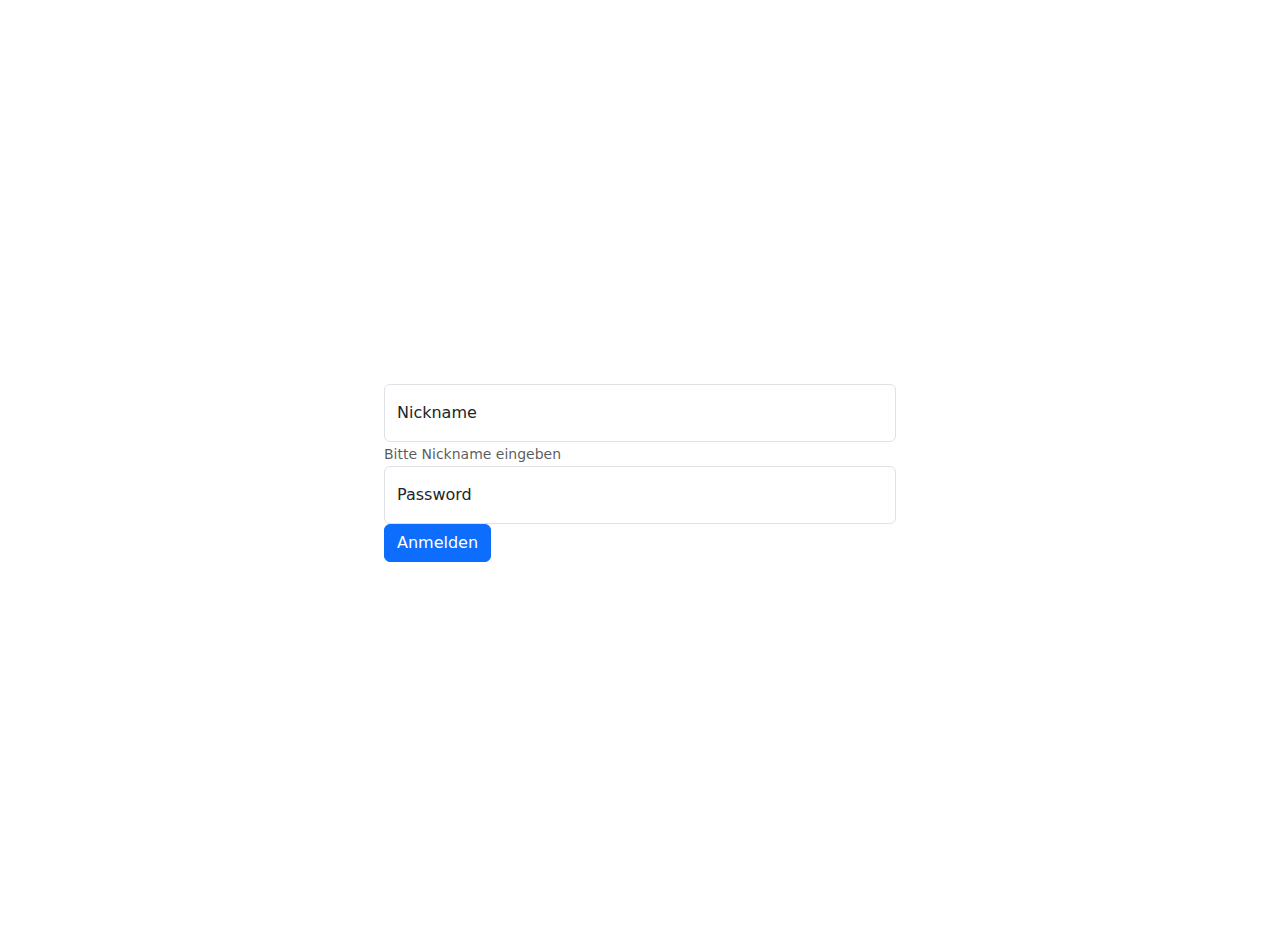
<file: index.html>
<!DOCTYPE html>
<html lang="en">
<head>
    <meta charset="UTF-8">
    <meta name="viewport" content="width=device-width, initial-scale=1.0">
    <title>Login</title>
    <link href="https://cdn.jsdelivr.net/npm/bootstrap@5.3.3/dist/css/bootstrap.min.css" rel="stylesheet" integrity="sha384-QWTKZyjpPEjISv5WaRU9OFeRpok6YctnYmDr5pNlyT2bRjXh0JMhjY6hW+ALEwIH" crossorigin="anonymous">
    <style>
        body{
            margin: 0 auto;
            margin: 30%;
        }
    </style>
</head>
<body>
    <form>
        <div class="form-group form-floating">
          <input type="email" class="form-control" id="exampleInputEmail1" aria-describedby="emailHelp" placeholder="Enter email">
          <label for="exampleInputEmail1">Nickname</label>
          <small id="emailHelp" class="form-text text-muted">Bitte Nickname eingeben</small>
        </div>
        <div class="form-group form-floating">
          <input type="password" class="form-control" id="exampleInputPassword1" placeholder="Password">
          <label for="exampleInputPassword1">Password</label>
        </div>
        <button type="submit" class="btn btn-primary">Anmelden</button>
      </form>
</body>
</html>
</file>
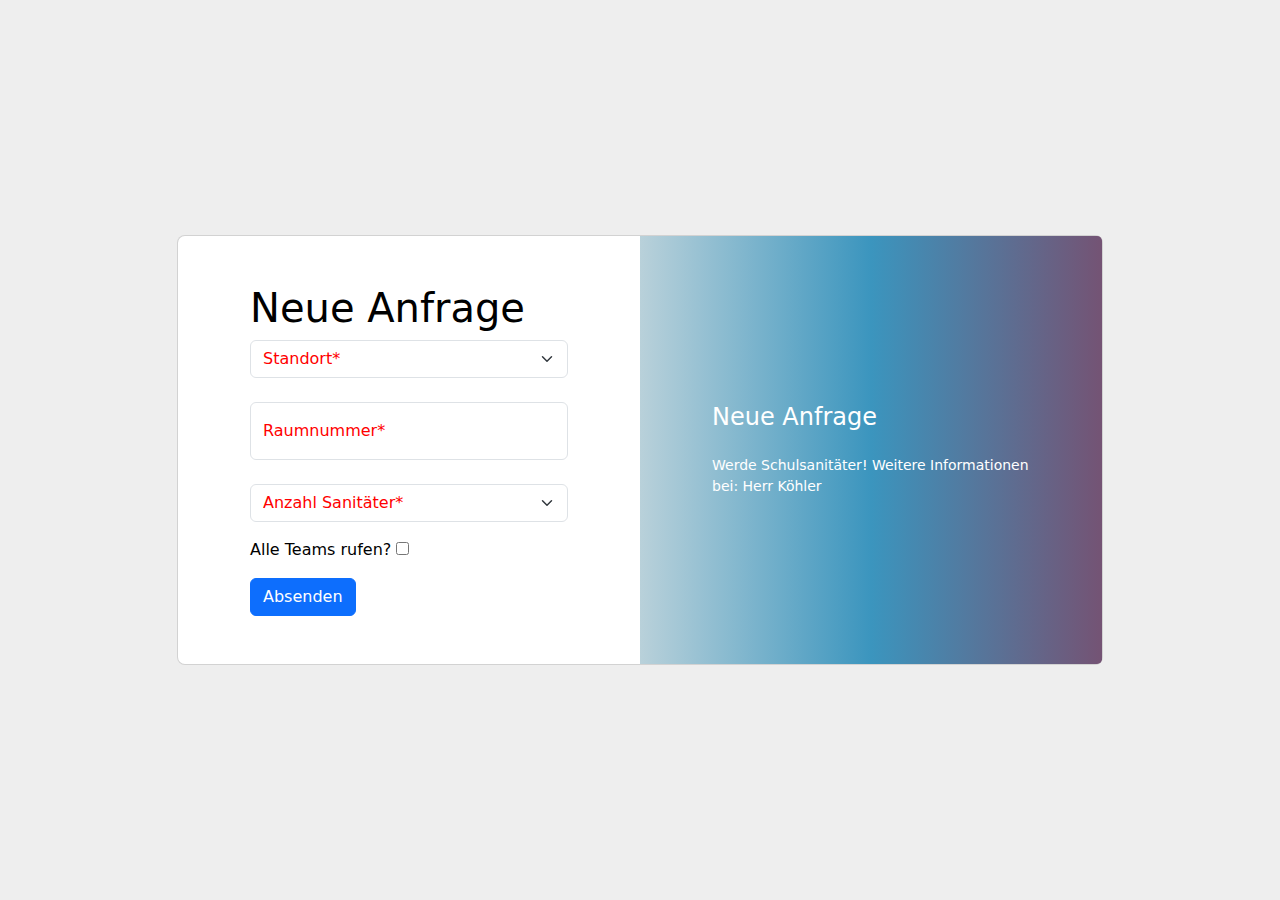
<file: Abfrage copy.html>
<!DOCTYPE html>
<html lang="en">
<head>
    <meta charset="UTF-8">
    <meta name="viewport" content="width=device-width, initial-scale=1.0">
    <title>Sanitäter rufen</title>
    <link href="https://cdn.jsdelivr.net/npm/bootstrap@5.3.3/dist/css/bootstrap.min.css" rel="stylesheet" integrity="sha384-QWTKZyjpPEjISv5WaRU9OFeRpok6YctnYmDr5pNlyT2bRjXh0JMhjY6hW+ALEwIH" crossorigin="anonymous">
    
    <style>
        .gradient-custom-2 {
        /* fallback for old browsers */
        background: #fccb90;
    
        /* Chrome 10-25, Safari 5.1-6 */
        background: -webkit-linear-gradient(to right, #b9d1da, #3b95be, #745374);
    
        /* W3C, IE 10+/ Edge, Firefox 16+, Chrome 26+, Opera 12+, Safari 7+ */
        background: linear-gradient(to right, #b9d1da, #3b95be, #745374);
        }
    
        @media (min-width: 768px) {
        .gradient-form {
        height: 100vh !important;
        }
        }
        @media (min-width: 769px) {
        .gradient-custom-2 {
        border-top-right-radius: .3rem;
        border-bottom-right-radius: .3rem;
        }
        }
    </style>
</head>
<body>
    <section class="h-100 gradient-form" style="background-color: #eee;">
        <div class="container py-5 h-100">
          <div class="row d-flex justify-content-center align-items-center h-100">
            <div class="col-xl-10">
              <div class="card rounded-3 text-black">
                <div class="row g-0">
                  <div class="col-lg-6">
                    <div class="card-body p-md-5 mx-md-4">
                        <h1>Neue Anfrage</h1>
                        <form>
                            <div class="mb-3">
                                <div id="loc-div">
                                    <select class="form-select" name="Standorte" id="loc">
                                        <option value="">Standort*</option>
                                        <option value="Haspel">Haspel</option>
                                        <option value="Kothen">Kothen</option>
                                    </select>
                                </div>
                                <br>
                                <div class="form-floating" id="room-div">
                                    <input id="input" class="form-control" type="text" id="froom" placeholder="Raumnummer eintragen">
                                    <label id="labelRoomnumber" style="color: red;" for="froom">Raumnummer*</label>
                                </div>
                                <br>
                                <div id="sani-div">
                                    <select class="form-select" name="Sanitäter" id="san">
                                        <option value="">Anzahl Sanitäter*</option>
                                        <option value="1">1</option>
                                        <option value="2">2</option>
                                        <option value="3">3</option>
                                        <option value="4">4</option>
                                        <option value="5">5+</option>
                                    </select>
                                </div>
                            </div>
                            
                            
                            <div class="mb-3">
                                <label class="fpriolabel" for="fprio">Alle Teams rufen?</label>
                                <input type="checkbox" name="highpriority" id="fprio">
                            </div>
                            <div id="Fehler">
                                
                            </div>
                            
                            <button type="submit" id="sendSubmit" class="btn btn-primary">Absenden</button>
                            
                        </form>
                        
                    </div>
                </div>  
                
                <div class="col-lg-6 d-flex align-items-center gradient-custom-2">
                    <div class="text-white px-3 py-4 p-md-5 mx-md-4">
                      <h4 class="mb-4">Neue Anfrage</h4>
                      <p class="small mb-0">Werde Schulsanitäter! Weitere Informationen bei: Herr Köhler</p>
                    </div>
                </div>
        </div>
    </div>
    </div>
    </div>
</div>    
</section>
    <script>        
        const room = document.getElementById('froom');
        const sanitäter = document.getElementById('san');
        const standort = document.getElementById('loc');
        const fehler = document.getElementById('Fehler');
        const submit = document.getElementById('sendSubmit')
        const saniDiv = document.getElementById('sani-div');
        const locationDiv = document.getElementById('loc-div');
        const roomDiv = document.getElementById('room-div');
        const roomNumber = document.getElementById('labelRoomnumber')
        const inputRoomNumber = document.getElementById('input')
        
        addColor(san);
        addColor(loc);
        san.addEventListener("change", function() {
            console.log("ASDF");
            addColor(san);

        })
        loc.addEventListener("change",function() {
            console.log("ASDF");
            addColor(loc);
        })
        inputRoomNumber.addEventListener("input",changeColor);

        function changeColor(e){
            //roomNumber.style = ("color:black");
            if(!inputRoomNumber.value){
                roomNumber.style = ("color:red");
                console.log("123");
            }else{
                roomNumber.style = ("color:black");
                console.log("456");
            }
        }
        function addColor(select) {

            var val1 = select.options[select.selectedIndex]
            console.log(select.selectedIndex);
                
            if(val1.value ==="") {
                select.style=" color: red;";
                for (let i = 0; i < select.options.length; i++) {
                const option = select.options[i];
                
                if(!option.value) {
                    option.style = "color: red;";
                } else {
                    option.style = "color: black;";
                }
            }
                val1.style = "color: red;";
            } else {
                select.style = "color: black;";
                val1.style = "color: black;";
            }
        };

        submit.addEventListener('click',(e)=>{
            e.preventDefault();
            console.log("click");
            fehler.innerHTML = "";
            if (!errors_found()) {
                window.location.href="Versendet.html";
            }
        });

        function validateRoomNumber(room) {
            // Haspel: R, Kothen: K, Ritterstraße: Z
        };
        function errors_found() {
            // clear all error classes before adding them
            locationDiv.classList.remove("error");
            saniDiv.classList.remove("error");
            roomDiv.classList.remove("error");

            let isError = false;
            if(!standort.value){
                locationDiv.classList.add("error");
                fehler.innerHTML = "- Bitte Standort auswählen. \n";
                isError = true;
            }
            if(!sanitäter.value){
                saniDiv.classList.add("error");
                fehler.innerHTML += "- Bitte Sanitäteranzahl auswählen. \n";
                isError = true;
            }
            if(!inputRoomNumber.value){
                roomDiv.classList.add("error");
                fehler.innerHTML += "- Bitte Raum auswählen.";
                isError = true;
            }
            if(isError) {
                fehler.prepend("Bitte beheben Sie folgende Fehler: \n");
            }
            return isError;
        }

        
    </script>   
<script src="https://cdn.jsdelivr.net/npm/@popperjs/core@2.11.8/dist/umd/popper.min.js" integrity="sha384-I7E8VVD/ismYTF4hNIPjVp/Zjvgyol6VFvRkX/vR+Vc4jQkC+hVqc2pM8ODewa9r" crossorigin="anonymous"></script>
<script src="https://cdn.jsdelivr.net/npm/bootstrap@5.3.3/dist/js/bootstrap.min.js" integrity="sha384-0pUGZvbkm6XF6gxjEnlmuGrJXVbNuzT9qBBavbLwCsOGabYfZo0T0to5eqruptLy" crossorigin="anonymous"></script>

</body>

</html>
</file>
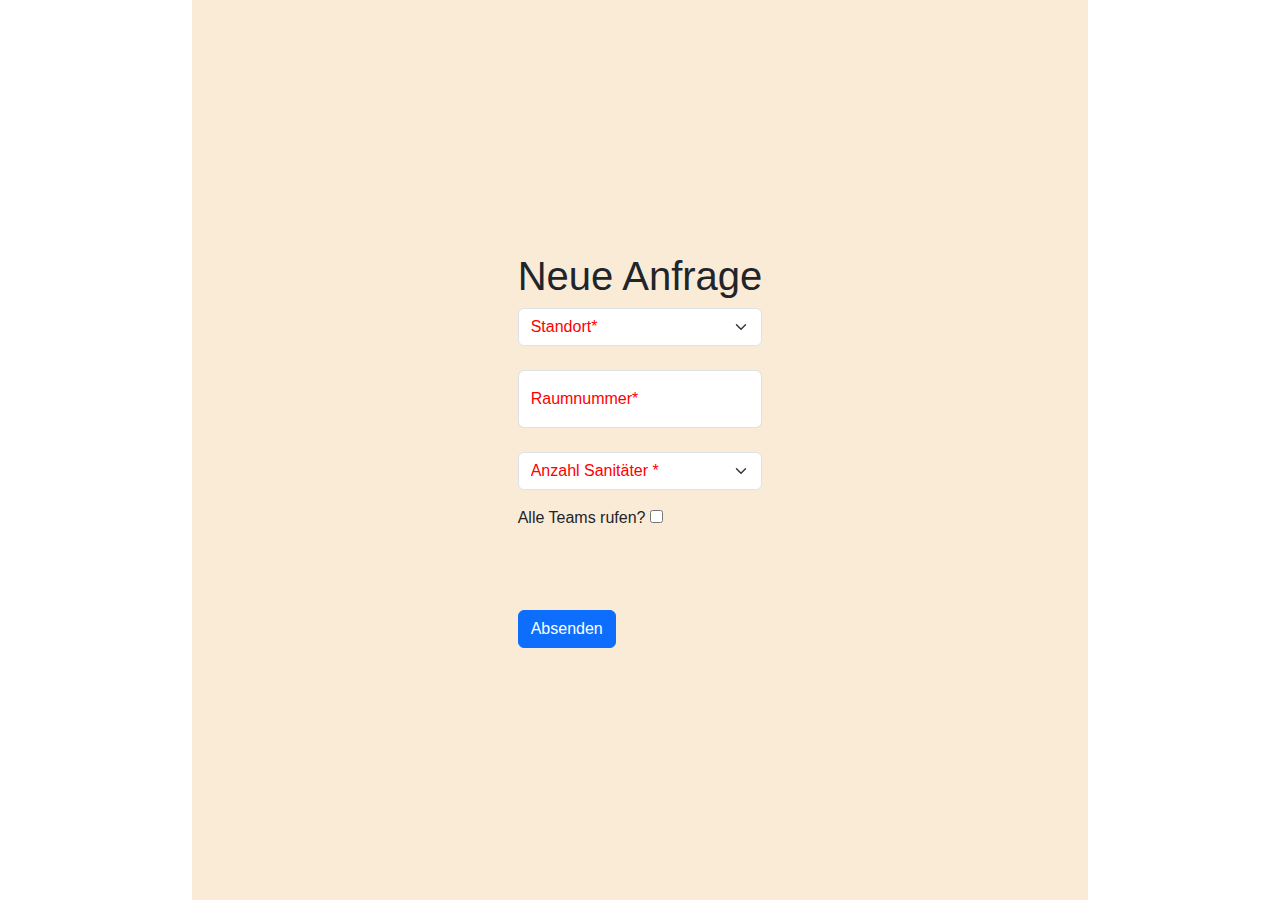
<file: Abfrage.html>
<!DOCTYPE html>
<html lang="en">
<head>
    <meta charset="UTF-8">
    <meta name="viewport" content="width=device-width, initial-scale=1.0">
    <title>Sanitäter rufen</title>
    <link href="https://cdn.jsdelivr.net/npm/bootstrap@5.3.3/dist/css/bootstrap.min.css" rel="stylesheet" integrity="sha384-QWTKZyjpPEjISv5WaRU9OFeRpok6YctnYmDr5pNlyT2bRjXh0JMhjY6hW+ALEwIH" crossorigin="anonymous">
    <link rel="stylesheet" href="style.css">
</head>
<body>
    <div class="container vh-100 containerAnfrage">
        <div class="row h-100  justify-content-center  align-items-center">
            <div class="col-12 ">
                <h1>Neue Anfrage</h1>
                <form>
                    <div class="mb-3">
                        <div id="loc-div">
                            <select class="form-select" name="Standorte" id="loc">
                                <option value="">Standort*</option>
                                <option value="Haspel">Haspel</option>
                                <option value="Kothen">Kothen</option>
                            </select>
                        </div>
                        <br>
                        <div class="form-floating" id="room-div">
                            <input id="input" class="form-control" type="text" id="froom" placeholder="Raumnummer eintragen">
                            <label id="labelRoomnumber" style="color: red;" for="froom">Raumnummer*</label>
                        </div>
                        <br>
                        <div id="sani-div">
                            <select class="form-select" name="Sanitäter" id="san">
                                <option value="">Anzahl Sanitäter <span style="color:red !important;">*</span></option>
                                <option value="1">1</option>
                                <option value="2">2</option>
                                <option value="3">3</option>
                                <option value="4">4</option>
                                <option value="5">5+</option>
                            </select>
                        </div>
                    </div>
                    
                    
                    <div class="mb-3">
                        <label class="fpriolabel" for="fprio">Alle Teams rufen?</label>
                        <input type="checkbox" name="highpriority" id="fprio">
                    </div>
                    <div id="Fehler">
                        
                    </div>
                    
                    <button type="submit" id="sendSubmit" class="btn btn-primary">Absenden</button>
                    
                </form>
            </div>
        </div>
    </div>    
    
    <script>        
        const room = document.getElementById('froom');
        const sanitäter = document.getElementById('san');
        const standort = document.getElementById('loc');
        const fehler = document.getElementById('Fehler');
        const submit = document.getElementById('sendSubmit')
        const saniDiv = document.getElementById('sani-div');
        const locationDiv = document.getElementById('loc-div');
        const roomDiv = document.getElementById('room-div');
        const roomNumber = document.getElementById('labelRoomnumber')
        addColor(san);
        addColor(loc);
        san.addEventListener("change", function() {
            console.log("ASDF");
            addColor(san);

        })
        loc.addEventListener("change",function() {
            console.log("ASDF");
            addColor(loc);
        })
        labelRoomnumber.addEventListener("input",changeColor)

        function changeColor(e){
            e.style.color("black")
            if(labelRoomnumber.value){
                labelRoomnumber.style.color("black");
            }else{
                labelRoomnumber.style.color("red");
            }
        }
        function addColor(select) {

            var val1 = select.options[select.selectedIndex]
            console.log(select.selectedIndex);
                
            if(val1.value ==="") {
                console.log("IF");
                select.style=" color: red;";
                for (let i = 0; i < select.options.length; i++) {
                const option = select.options[i];
                
                if(!option.value) {
                    console.log("IF");
                    option.style = "color: red;";
                } else {
                    console.log("ELSE");
                    option.style = "color: black;";
                }
            }
                val1.style = "color: red;";
            } else {
                console.log("ELSE");
                select.style = "color: black;";
                val1.style = "color: black;";
            }
        };
        function Acolor(){
            for (let i = 0; i < select.options.length; i++) {
                const option = select.options[i];
                
                if(!option.value) {
                    console.log("IF");
                    option.style = "color: red;";
                } else {
                    console.log("ELSE");
                    option.style = "color: black;";
                }
            }
        }

        submit.addEventListener('click',(e)=>{
            e.preventDefault();
            console.log("click");
            fehler.innerHTML = "";
            if (!errors_found()) {
                window.location.href="Versendet.html";
            }
        });

        function validateRoomNumber(room) {
            // Haspel: R, Kothen: K, Ritterstraße: Z
        };
        function errors_found() {
            // clear all error classes before adding them
            locationDiv.classList.remove("error");
            saniDiv.classList.remove("error");
            roomDiv.classList.remove("error");

            let isError = false;
            if(!standort.value){
                locationDiv.classList.add("error");
                fehler.innerHTML = "- Bitte Standort auswählen. \n";
                isError = true;
            }
            if(!sanitäter.value){
                saniDiv.classList.add("error");
                fehler.innerHTML += "- Bitte Sanitäteranzahl auswählen. \n";
                isError = true;
            }
            if(!room.value){
                roomDiv.classList.add("error");
                fehler.innerHTML += "- Bitte Raum auswählen.";
                isError = true;
            }
            if(isError) {
                fehler.prepend("Bitte beheben Sie folgende Fehler: \n");
            }
            return isError;
        }

        
    </script>   
<script src="https://cdn.jsdelivr.net/npm/@popperjs/core@2.11.8/dist/umd/popper.min.js" integrity="sha384-I7E8VVD/ismYTF4hNIPjVp/Zjvgyol6VFvRkX/vR+Vc4jQkC+hVqc2pM8ODewa9r" crossorigin="anonymous"></script>
<script src="https://cdn.jsdelivr.net/npm/bootstrap@5.3.3/dist/js/bootstrap.min.js" integrity="sha384-0pUGZvbkm6XF6gxjEnlmuGrJXVbNuzT9qBBavbLwCsOGabYfZo0T0to5eqruptLy" crossorigin="anonymous"></script>
</body>

</html>
</file>
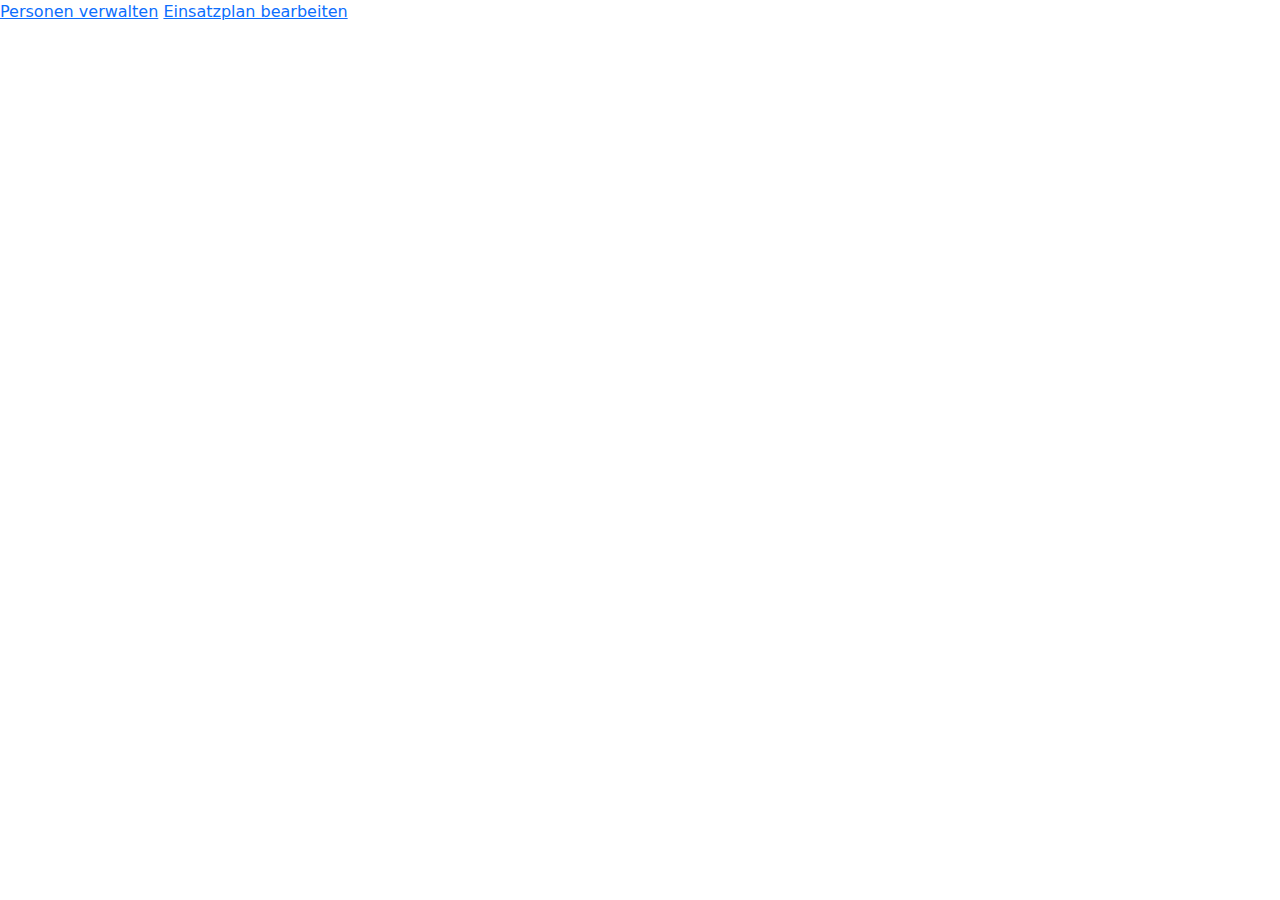
<file: admin.html>
<!DOCTYPE html>
<html lang="en">
<head>
    <meta charset="UTF-8">
    <meta name="viewport" content="width=device-width, initial-scale=1.0">
    <title>Login</title>
    <link href="https://cdn.jsdelivr.net/npm/bootstrap@5.3.3/dist/css/bootstrap.min.css" rel="stylesheet" integrity="sha384-QWTKZyjpPEjISv5WaRU9OFeRpok6YctnYmDr5pNlyT2bRjXh0JMhjY6hW+ALEwIH" crossorigin="anonymous">

</head>
<body>
    
                <nav>
                    <a href="admin_personen.html">Personen verwalten</a>
                    <a href="admin_einsatzplan.html">Einsatzplan bearbeiten</a>
                </nav>
           
    
</body>
</html>
</file>
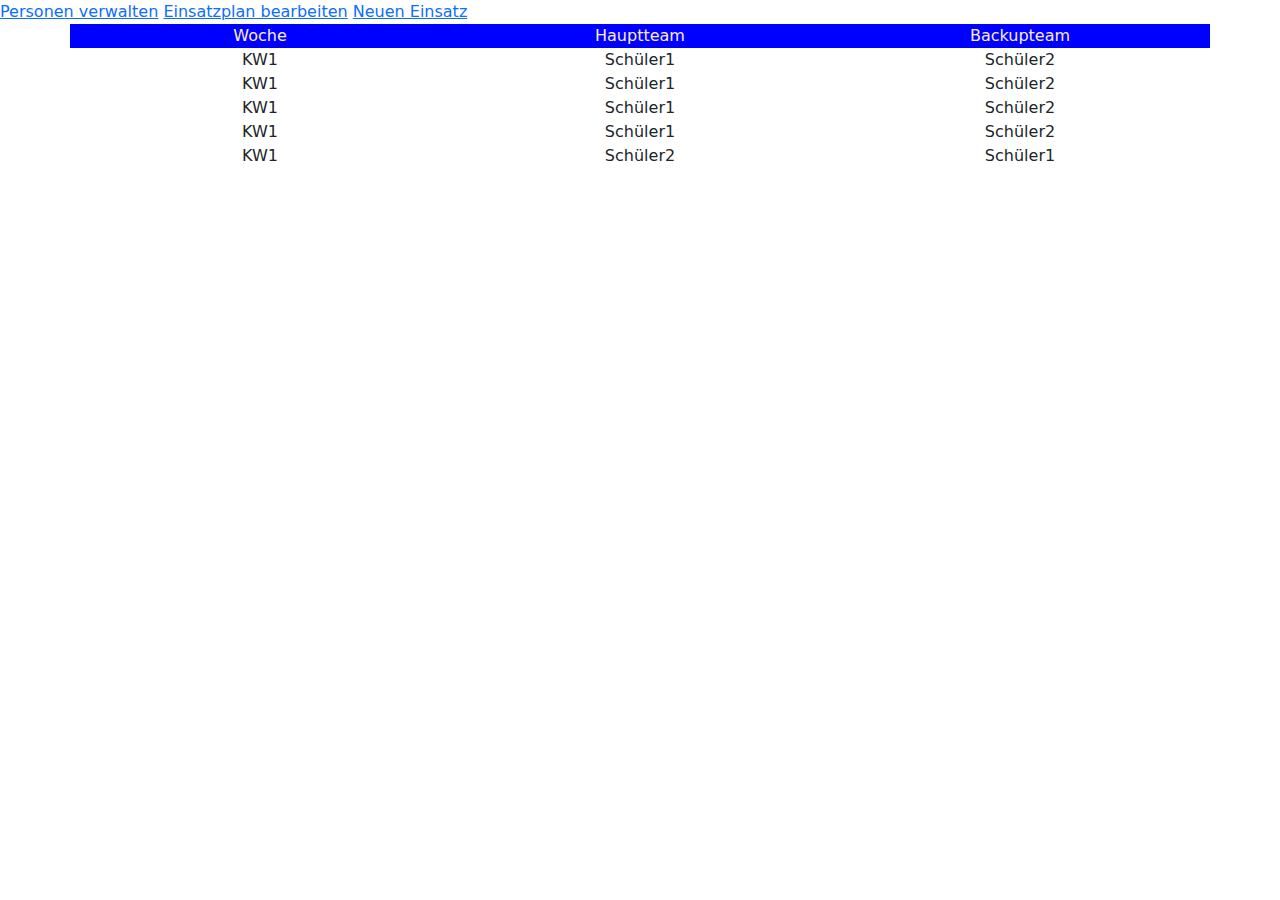
<file: admin_einsatzplan.html>
<!DOCTYPE html>
<html lang="en">
<head>
    <meta charset="UTF-8">
    <meta name="viewport" content="width=device-width, initial-scale=1.0">
    <title>Dashboard</title>
    <link href="https://cdn.jsdelivr.net/npm/bootstrap@5.3.3/dist/css/bootstrap.min.css" rel="stylesheet" integrity="sha384-QWTKZyjpPEjISv5WaRU9OFeRpok6YctnYmDr5pNlyT2bRjXh0JMhjY6hW+ALEwIH" crossorigin="anonymous">
</head>
<body>
  <header>
    
  </header>
  <nav>
    <a href="admin_personen.html">Personen verwalten</a>
    <a href="admin_einsatzplan.html">Einsatzplan bearbeiten</a>
    <a href="Abfrage.html">Neuen Einsatz</a>
</nav>
    <div class="container text-center">
        <div class="row" style="background-color: blue; color: antiquewhite;">
          <div class="col">
            Woche
          </div>
          <div class="col">
            Hauptteam
          </div>
          <div class="col">
            Backupteam
          </div>
        </div>
        <div class="row">
            <div class="col">
              KW1
            </div>
            <div class="col">
              Schüler1
            </div>
            <div class="col">
              Schüler2
            </div>
          </div>
          <div class="row">
            <div class="col">
              KW1
            </div>
            <div class="col">
              Schüler1
            </div>
            <div class="col">
              Schüler2
            </div>
          </div>
          <div class="row">
            <div class="col">
              KW1
            </div>
            <div class="col">
              Schüler1
            </div>
            <div class="col">
              Schüler2
            </div>
          </div>
          <div class="row">
            <div class="col">
              KW1
            </div>
            <div class="col">
              Schüler1
            </div>
            <div class="col">
              Schüler2
            </div>
          </div>
          <div class="row">
            <div class="col">
              KW1
            </div>
            <div class="col">
              Schüler2
            </div>
            <div class="col">
              Schüler1
            </div>
          </div>
        </div>
      </div>
</body>
</html>
</file>
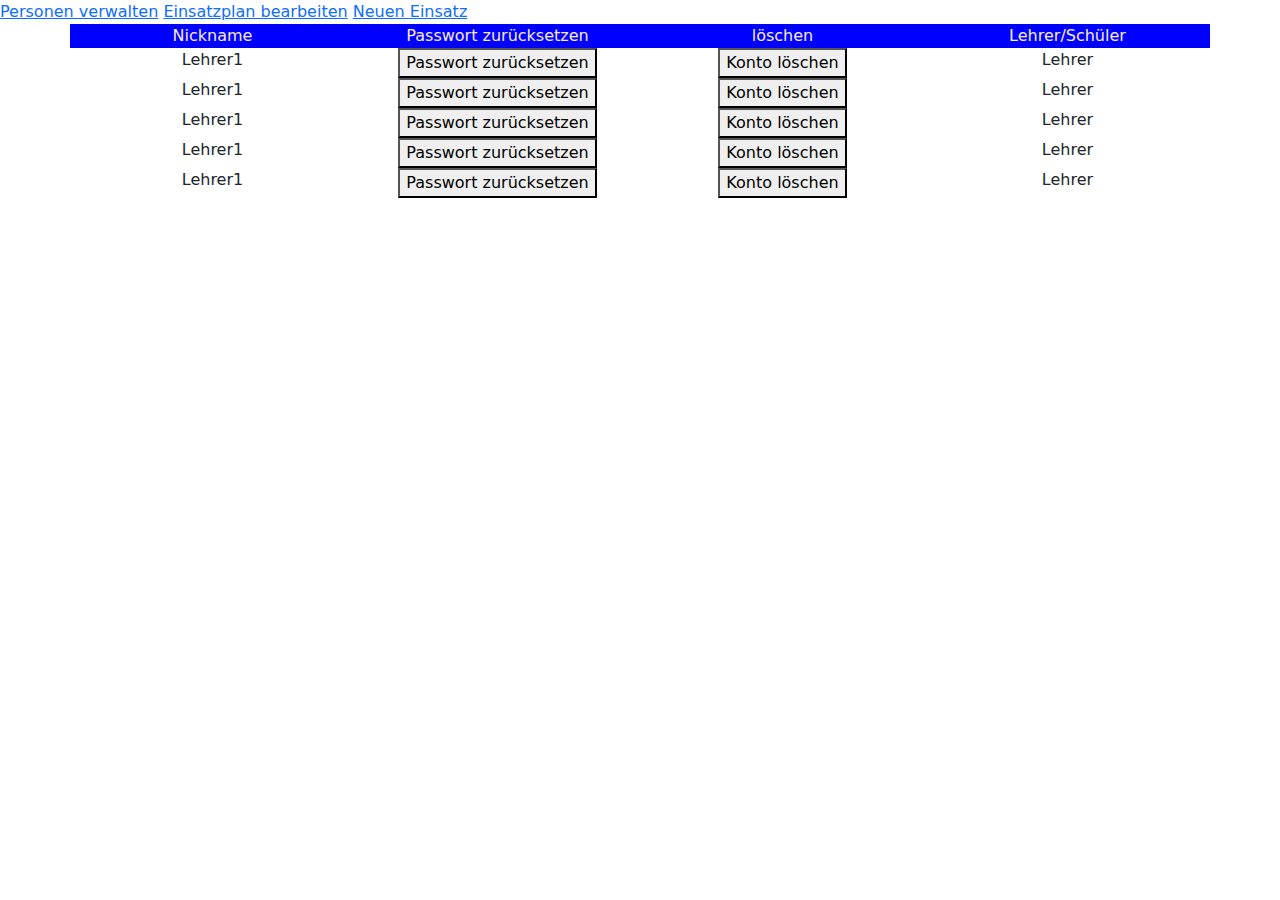
<file: admin_personen.html>
<!DOCTYPE html>
<html lang="en">
<head>
    <meta charset="UTF-8">
    <meta name="viewport" content="width=device-width, initial-scale=1.0">
    <title>Dashboard</title>
    <link href="https://cdn.jsdelivr.net/npm/bootstrap@5.3.3/dist/css/bootstrap.min.css" rel="stylesheet" integrity="sha384-QWTKZyjpPEjISv5WaRU9OFeRpok6YctnYmDr5pNlyT2bRjXh0JMhjY6hW+ALEwIH" crossorigin="anonymous">
</head>
<body>
  <header>

  </header>
  <nav>
    <a href="admin_personen.html">Personen verwalten</a>
    <a href="admin_einsatzplan.html">Einsatzplan bearbeiten</a>
    <a href="Abfrage.html">Neuen Einsatz</a>
</nav>
    <div class="container text-center">
        <div class="row" style="background-color: blue; color: antiquewhite;">
          <div class="col">
            Nickname
          </div>
          <div class="col">
            Passwort zurücksetzen
          </div>
          <div class="col">
            löschen
          </div>
          <div class="col">
            Lehrer/Schüler
          </div>
        </div>
        <div class="row">
            <div class="col">
              Lehrer1
            </div>
            <div class="col">
              <button>Passwort zurücksetzen</button>
            </div>
            <div class="col">
              <button>Konto löschen</button>
            </div>
            <div class="col">
              Lehrer
            </div>
          </div>
          <div class="row">
            <div class="col">
              Lehrer1
            </div>
            <div class="col">
              <button>Passwort zurücksetzen</button>
            </div>
            <div class="col">
              <button>Konto löschen</button>
            </div>
            <div class="col">
              Lehrer
            </div>
          </div>
          <div class="row">
            <div class="col">
              Lehrer1
            </div>
            <div class="col">
              <button>Passwort zurücksetzen</button>
            </div>
            <div class="col">
              <button>Konto löschen</button>
            </div>
            <div class="col">
              Lehrer
            </div>
          </div>
          <div class="row">
            <div class="col">
              Lehrer1
            </div>
            <div class="col">
              <button>Passwort zurücksetzen</button>
            </div>
            <div class="col">
              <button>Konto löschen</button>
            </div>
            <div class="col">
              Lehrer
            </div>
          </div>
          <div class="row">
            <div class="col">
              Lehrer1
            </div>
            <div class="col">
              <button>Passwort zurücksetzen</button>
            </div>
            <div class="col">
              <button>Konto löschen</button>
            </div>
            <div class="col">
              Lehrer
            </div>
          </div>
        </div>
      </div>
</body>
</html>
</file>
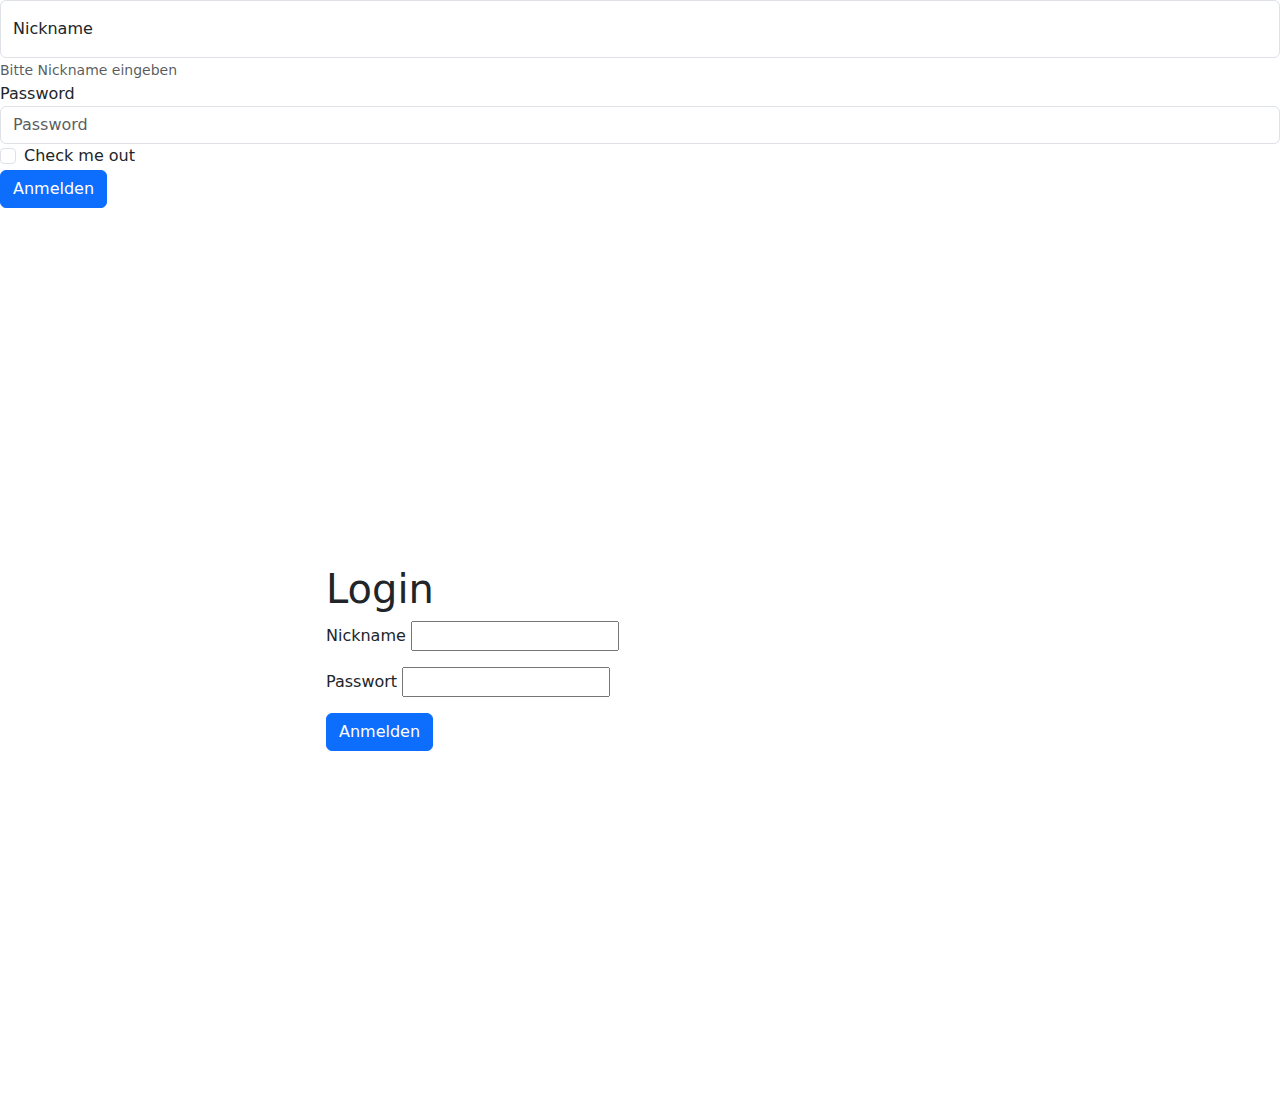
<file: index copy.html>
<!DOCTYPE html>
<html lang="en">
<head>
    <meta charset="UTF-8">
    <meta name="viewport" content="width=device-width, initial-scale=1.0">
    <title>Login</title>
    <link href="https://cdn.jsdelivr.net/npm/bootstrap@5.3.3/dist/css/bootstrap.min.css" rel="stylesheet" integrity="sha384-QWTKZyjpPEjISv5WaRU9OFeRpok6YctnYmDr5pNlyT2bRjXh0JMhjY6hW+ALEwIH" crossorigin="anonymous">

</head>
<body>
    <form>
        <div class="form-group form-floating">
          <input type="email" class="form-control" id="exampleInputEmail1" aria-describedby="emailHelp" placeholder="Enter email">
          <label for="exampleInputEmail1">Nickname</label>
          <small id="emailHelp" class="form-text text-muted">Bitte Nickname eingeben</small>
        </div>
        <div class="form-group">
          <label for="exampleInputPassword1">Password</label>
          <input type="password" class="form-control" id="exampleInputPassword1" placeholder="Password">
        </div>
        <div class="form-check">
          <input type="checkbox" class="form-check-input" id="exampleCheck1">
          <label class="form-check-label" for="exampleCheck1">Check me out</label>
        </div>
        <button type="submit" class="btn btn-primary">Anmelden</button>
      </form>
    <div class=" conatiner vh-100">
        <div class="row h-100 justify-content-center align-items-center">
            <div class="col-6">
                <h1>Login</h1>
                <form>
                    <div class="mb-3">
                        <label for="fname">Nickname</label>
                        <input type="text" name="" id="fname">
                    </div>
                    <div class="mb-3">
                        <label for="fpassword">Passwort</label>
                        <input type="password" name="" id="fpassword">
                    </div>
                    <div>
                        <a href="Abfrage.html">
                            <button type="button" class="btn btn-primary">Anmelden</button>
                        </a>
                    </div>
                </form>
            </div>
        </div>
    </div>
    
    
</body>
</html>
</file>
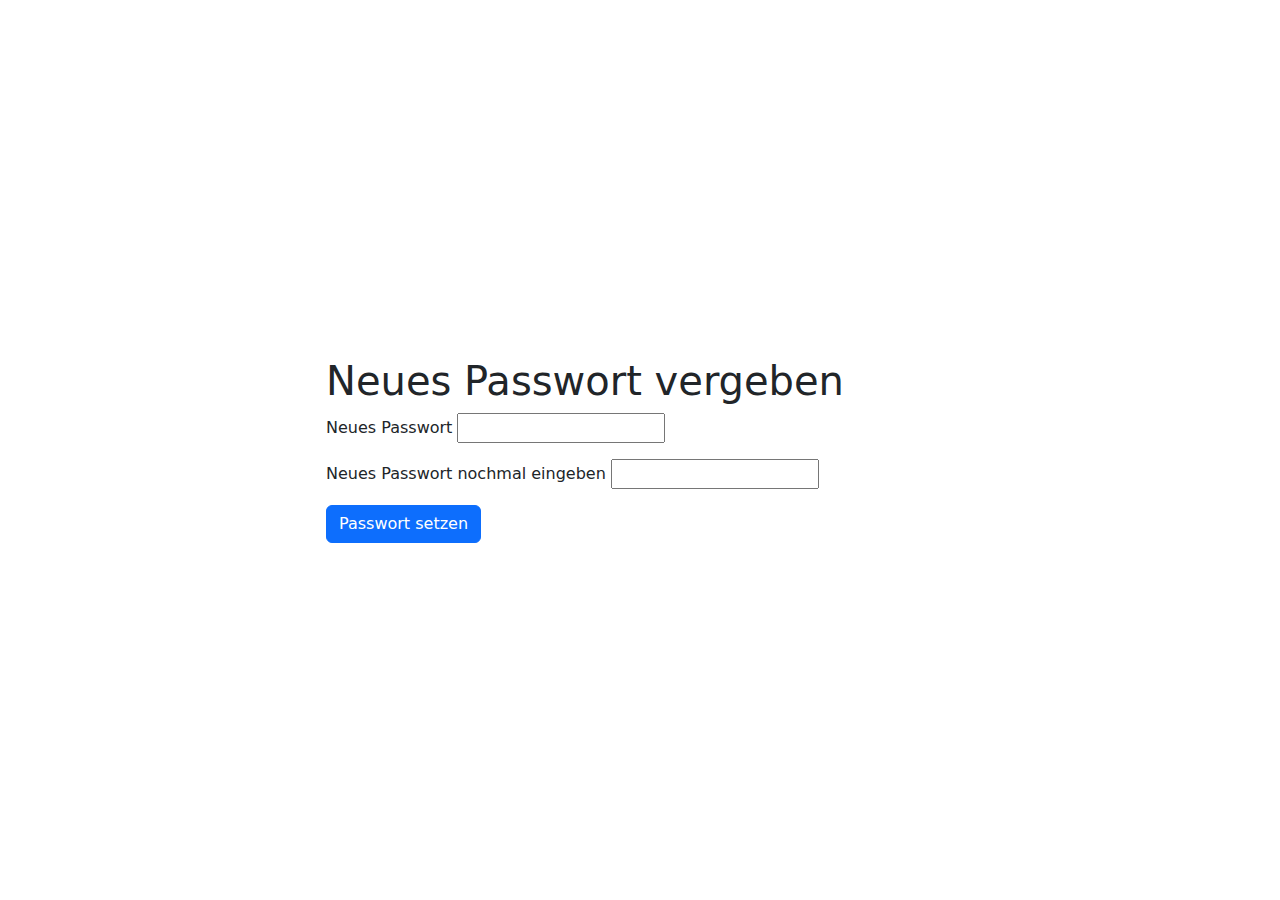
<file: NewPassword.html>
<!DOCTYPE html>
<html lang="en">
<head>
    <meta charset="UTF-8">
    <meta name="viewport" content="width=device-width, initial-scale=1.0">
    <title>Login</title>
    <link href="https://cdn.jsdelivr.net/npm/bootstrap@5.3.3/dist/css/bootstrap.min.css" rel="stylesheet" integrity="sha384-QWTKZyjpPEjISv5WaRU9OFeRpok6YctnYmDr5pNlyT2bRjXh0JMhjY6hW+ALEwIH" crossorigin="anonymous">

</head>
<body>
    <div class=" conatiner vh-100">
        <div class="row h-100 justify-content-center align-items-center">
            <div class="col-6">
                <h1>Neues Passwort vergeben</h1>
                <form>
                    <div class="mb-3">
                        <label for="fpass1">Neues Passwort</label>
                        <input type="text" name="" id="fpass1">
                    </div>
                    <div class="mb-3">
                        <label for="fpass2">Neues Passwort nochmal eingeben</label>
                        <input type="password" name="" id="fpass2">
                    </div>
                    <div>
                        <a href="index.html">
                            <button type="button" class="btn btn-primary">Passwort setzen</button>
                        </a>
                    </div>
                </form>
            </div>
        </div>
    </div>
    
    
</body>
</html>
</file>
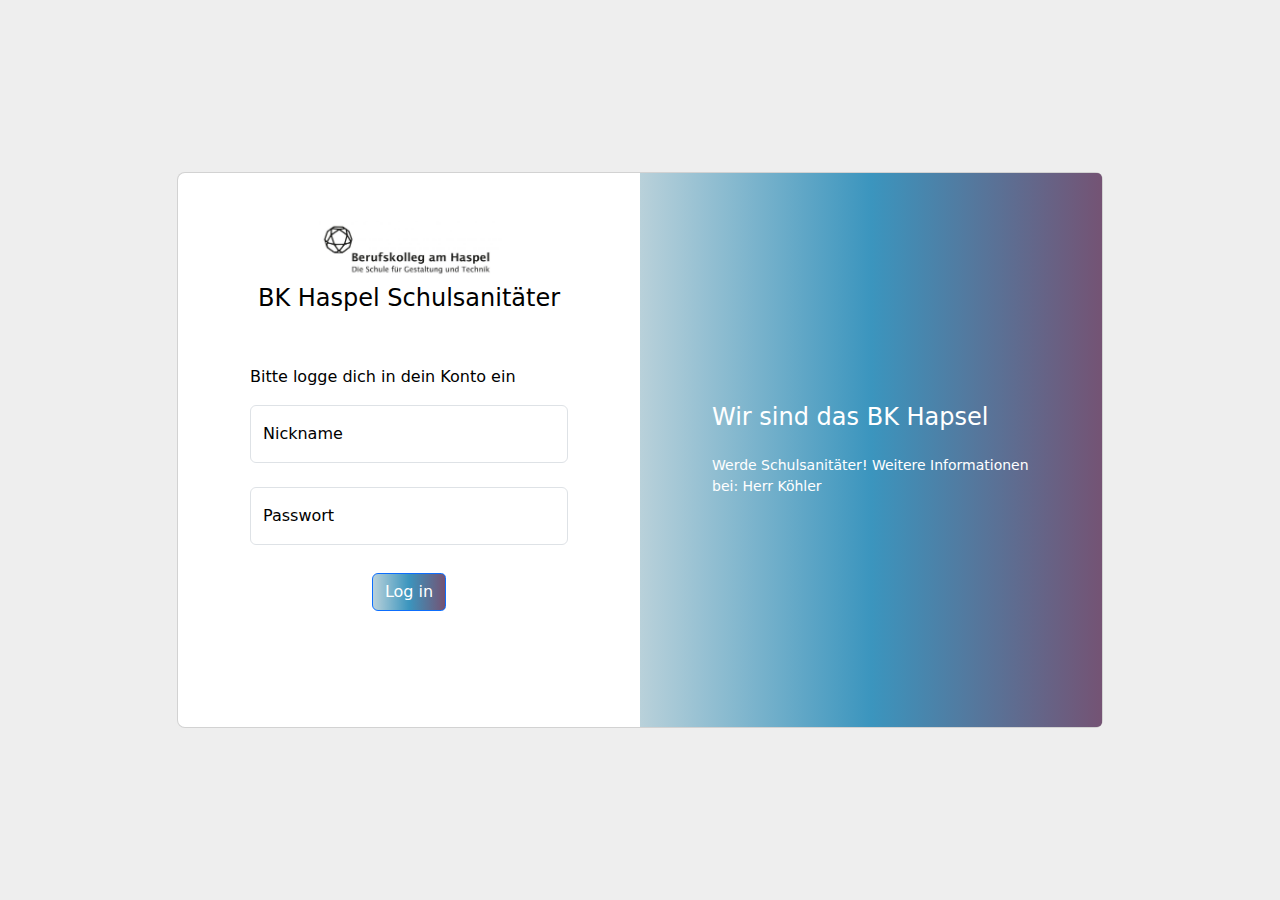
<file: password.html>
<!DOCTYPE html>
<html lang="en">
<head>
    <meta charset="UTF-8">
    <meta name="viewport" content="width=device-width, initial-scale=1.0">
    <title>Password</title>
    <link href="https://cdn.jsdelivr.net/npm/bootstrap@5.3.3/dist/css/bootstrap.min.css" rel="stylesheet" integrity="sha384-QWTKZyjpPEjISv5WaRU9OFeRpok6YctnYmDr5pNlyT2bRjXh0JMhjY6hW+ALEwIH" crossorigin="anonymous">
<style>
    .gradient-custom-2 {
    /* fallback for old browsers */
    background: #fccb90;

    /* Chrome 10-25, Safari 5.1-6 */
    background: -webkit-linear-gradient(to right, #b9d1da, #3b95be, #745374);

    /* W3C, IE 10+/ Edge, Firefox 16+, Chrome 26+, Opera 12+, Safari 7+ */
    background: linear-gradient(to right, #b9d1da, #3b95be, #745374);
    }

    @media (min-width: 768px) {
    .gradient-form {
    height: 100vh !important;
    }
    }
    @media (min-width: 769px) {
    .gradient-custom-2 {
    border-top-right-radius: .3rem;
    border-bottom-right-radius: .3rem;
    }
    }
</style>
</head>
<body>
    <section class="h-100 gradient-form" style="background-color: #eee;">
        <div class="container py-5 h-100">
          <div class="row d-flex justify-content-center align-items-center h-100">
            <div class="col-xl-10">
              <div class="card rounded-3 text-black">
                <div class="row g-0">
                  <div class="col-lg-6">
                    <div class="card-body p-md-5 mx-md-4">
      
                      <div class="text-center">
                        <img src="img/Signet-Haspel-komplett1-768x246.jpg"
                          style="width: 185px;" alt="logo">
                        <h4 class="mt-1 mb-5 pb-1">BK Haspel Schulsanitäter</h4>
                      </div>
      
                      <form>
                        <p>Bitte logge dich in dein Konto ein</p>
      
                        <div data-mdb-input-init class="form-floating mb-4">
                          <input type="email" id="form2Example11" class="form-control"
                            placeholder="Vorgegebenen Benutzernamen eingeben" />
                          <label class="form-label" for="form2Example11">Nickname</label>
                        </div>
      
                        <div data-mdb-input-init class="form-floating mb-4">
                          <input type="password" id="form2Example22" class="form-control"
                          placeholder="Passwort eingeben" />
                          <label class="form-label" for="form2Example22">Passwort</label>
                        </div>
      
                        <div class="text-center pt-1 mb-5 pb-1">
                            <button data-mdb-button-init data-mdb-ripple-init class="btn btn-primary btn-block fa-lg gradient-custom-2 mb-3" type="button">
                                Log in
                            </button>
                          </div>
      
                      </form>
      
                    </div>
                  </div>
                  <div class="col-lg-6 d-flex align-items-center gradient-custom-2">
                    <div class="text-white px-3 py-4 p-md-5 mx-md-4">
                      <h4 class="mb-4">Wir sind das BK Hapsel</h4>
                      <p class="small mb-0">Werde Schulsanitäter! Weitere Informationen bei: Herr Köhler</p>
                    </div>
                  </div>
                </div>
              </div>
            </div>
          </div>
        </div>
      </section>

    <script src="https://cdn.jsdelivr.net/npm/@popperjs/core@2.11.8/dist/umd/popper.min.js" integrity="sha384-I7E8VVD/ismYTF4hNIPjVp/Zjvgyol6VFvRkX/vR+Vc4jQkC+hVqc2pM8ODewa9r" crossorigin="anonymous"></script>
    <script src="https://cdn.jsdelivr.net/npm/bootstrap@5.3.3/dist/js/bootstrap.min.js" integrity="sha384-0pUGZvbkm6XF6gxjEnlmuGrJXVbNuzT9qBBavbLwCsOGabYfZo0T0to5eqruptLy" crossorigin="anonymous"></script>
            
</body>
</html>
</file>
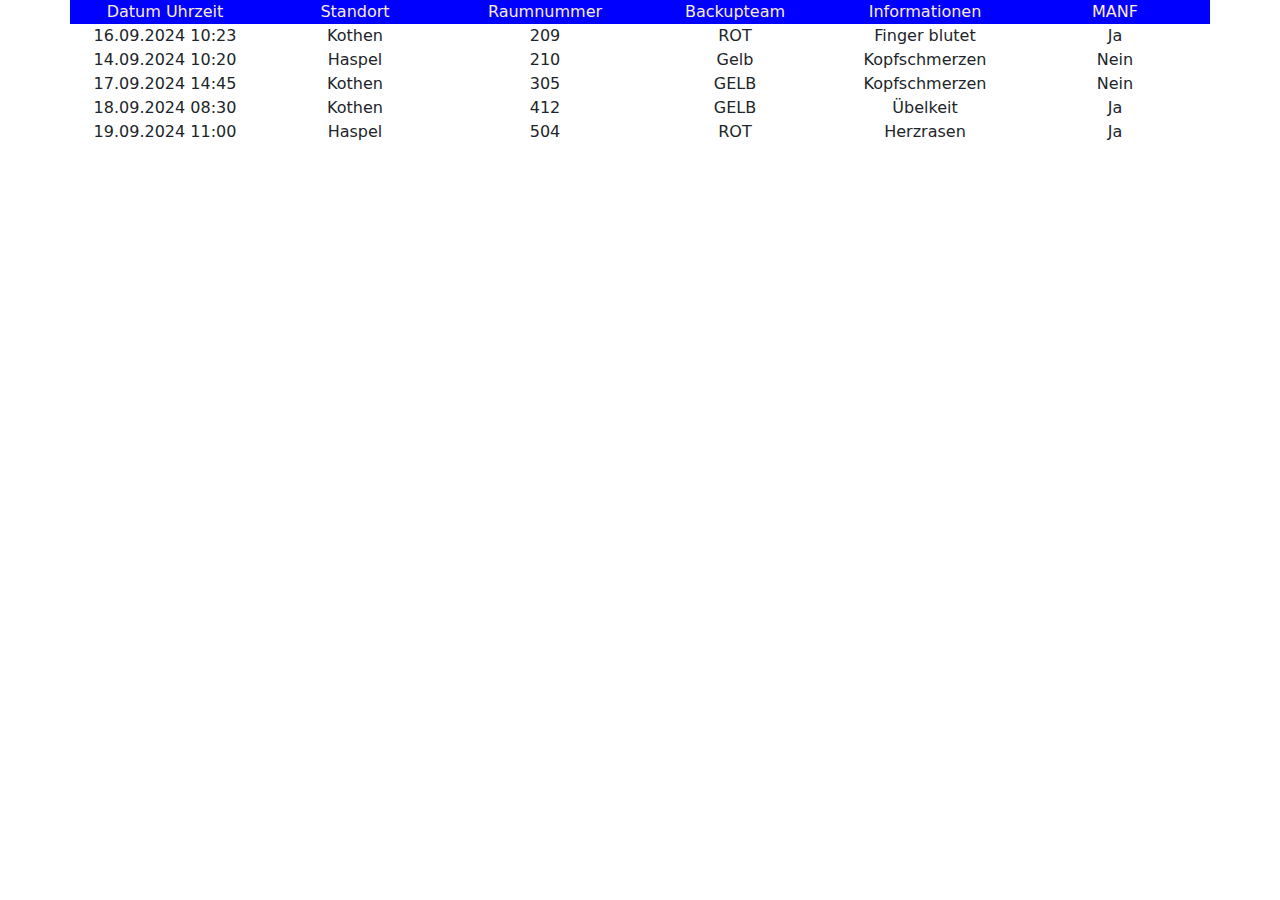
<file: Sani.html>
<!DOCTYPE html>
<html lang="en">
<head>
    <meta charset="UTF-8">
    <meta name="viewport" content="width=device-width, initial-scale=1.0">
    <title>Dashboard</title>
    <link href="https://cdn.jsdelivr.net/npm/bootstrap@5.3.3/dist/css/bootstrap.min.css" rel="stylesheet" integrity="sha384-QWTKZyjpPEjISv5WaRU9OFeRpok6YctnYmDr5pNlyT2bRjXh0JMhjY6hW+ALEwIH" crossorigin="anonymous">
</head>
<body>
    <div class="container text-center">
        <div class="row" style="background-color: blue; color: antiquewhite;">
          <div class="col">
            Datum Uhrzeit
          </div>
          <div class="col">
            Standort
          </div>
          <div class="col">
            Raumnummer
          </div>
          <div class="col">
            Backupteam
          </div>
          <div class="col">
            Informationen
          </div>
          <div class="col">
            MANF
          </div>
        </div>
        <div class="row">
            <div class="col">
              16.09.2024 10:23
            </div>
            <div class="col">
              Kothen
            </div>
            <div class="col">
              209
            </div>
            <div class="col">
              ROT
            </div>
            <div class="col">
              Finger blutet
            </div>
            <div class="col">
                Ja
            </div>
          </div>
          <div class="row">
            <div class="col">
              14.09.2024 10:20
            </div>
            <div class="col">
              Haspel
            </div>
            <div class="col">
              210
            </div>
            <div class="col">
              Gelb
            </div>
            <div class="col">
              Kopfschmerzen
            </div>
            <div class="col">
                Nein
            </div>
          </div>
           <!-- dritte Datenzeile -->
  <div class="row">
    <div class="col">
      17.09.2024 14:45
    </div>
    <div class="col">
      Kothen
    </div>
    <div class="col">
      305
    </div>
    <div class="col">
      GELB
    </div>
    <div class="col">
      Kopfschmerzen
    </div>
    <div class="col">
      Nein
    </div>
  </div>

  <!-- vierte Datenzeile -->
  <div class="row">
    <div class="col">
      18.09.2024 08:30
    </div>
    <div class="col">
      Kothen
    </div>
    <div class="col">
      412
    </div>
    <div class="col">
      GELB
    </div>
    <div class="col">
      Übelkeit
    </div>
    <div class="col">
      Ja
    </div>
  </div>

  <!-- Fünf Datenzeile -->
  <div class="row">
    <div class="col">
      19.09.2024 11:00
    </div>
    <div class="col">
      Haspel
    </div>
    <div class="col">
      504
    </div>
    <div class="col">
      ROT
    </div>
    <div class="col">
      Herzrasen
    </div>
    <div class="col">
      Ja
    </div>
  </div>
      </div>
</body>
</html>
</file>
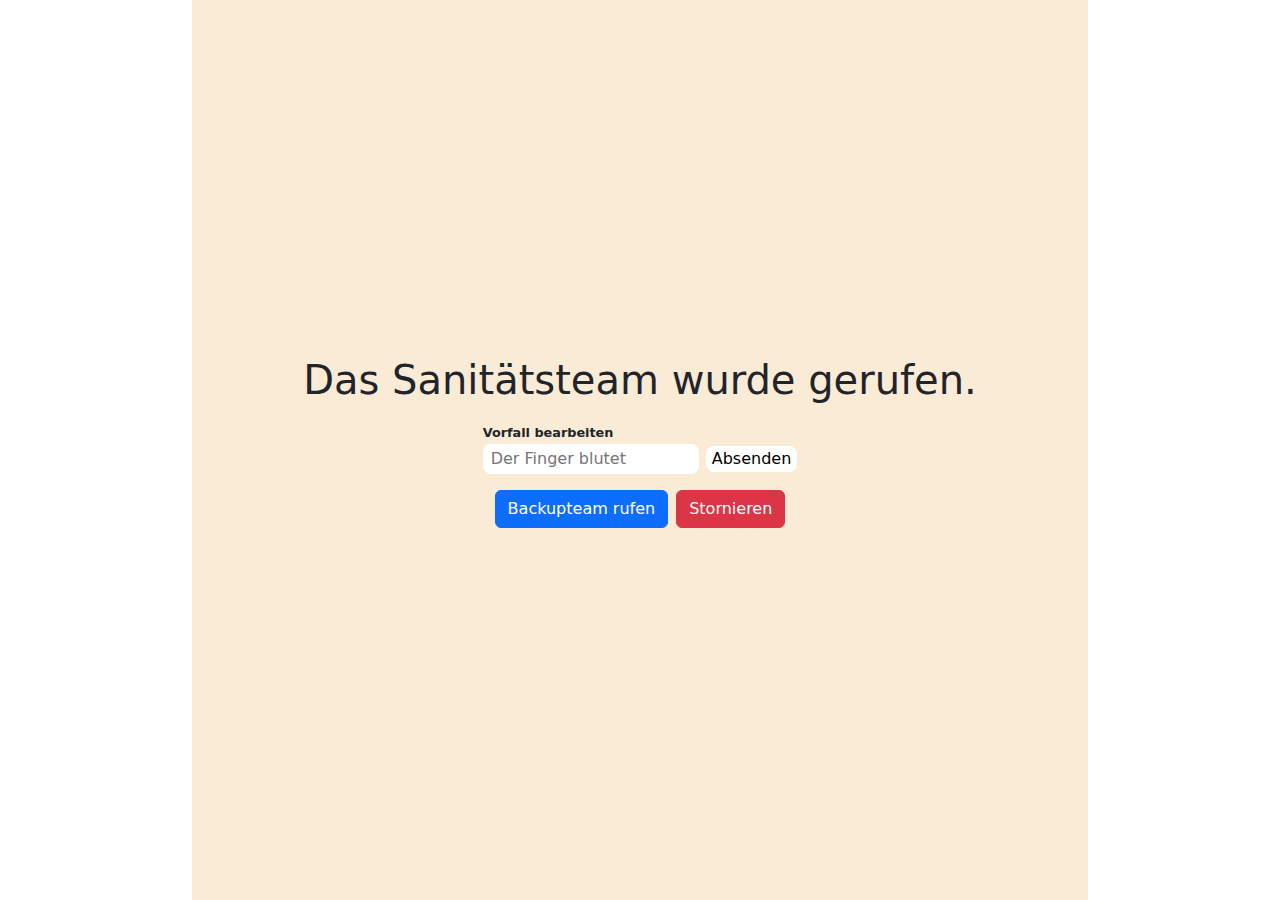
<file: Versendet.html>
<!DOCTYPE html>
<html lang="en">
<head>
    <meta charset="UTF-8">
    <meta name="viewport" content="width=device-width, initial-scale=1.0">
    <title>Document</title>
    <link rel="stylesheet" href="style.css">
    <link href="https://cdn.jsdelivr.net/npm/bootstrap@5.3.3/dist/css/bootstrap.min.css" rel="stylesheet" integrity="sha384-QWTKZyjpPEjISv5WaRU9OFeRpok6YctnYmDr5pNlyT2bRjXh0JMhjY6hW+ALEwIH" crossorigin="anonymous">
   
</head>
<body>
    
    <div class="containerAnfrage">
        <div class="formSend">
            <h1 id="headSend" class="header">Das Sanitätsteam wurde gerufen.</h1>
            <div class="Submit ">
                <form class="myForm">
                    <div class="input-group">
                        <div class="input-wrap">
                            <label for="fupdate">Vorfall bearbeiten</label>
                            <input type="text" name="update" placeholder="Der Finger blutet">
                        </div>
                        <button type="submit">Absenden</button>
                    </div>
                    <div class="mb-3 d-flex justify-content-center gap-2">
                        <!-- Button trigger modal -->
                        <button type="button" class="btn btn-primary" data-bs-toggle="modal" data-bs-target="#backupMl">
                            Backupteam rufen
                        </button>

                        <!-- Modal -->
                        <div class="modal fade" id="backupMl" tabindex="-1" aria-labelledby="exampleModalLabel" aria-hidden="true">
                            <div class="modal-dialog">
                            <div class="modal-content">
                                <div class="modal-header">
                                <h1 class="modal-title fs-5" id="exampleModalLabel">Backupteam rufen</h1>
                                <button type="button" class="btn-close" data-bs-dismiss="modal" aria-label="Close"></button>
                                </div>
                                <div class="modal-body">
                                    Wollen Sie wirklich ein Backup Team rufen?
                                </div>
                                <div class="modal-footer">
                                <button type="button" class="btn btn-secondary" data-bs-dismiss="modal">Schließen</button>
                                
                                <button type="button" class="btn btn-primary">Rufen</button>
                                
                                
                                </div>
                            </div>
                            </div>
                        </div>
                        <!-- Button trigger modal -->
                        <button type="button" class="btn btn-danger" data-bs-toggle="modal" data-bs-target="#SaniMl">
                            Stornieren
                        </button>

                        <!-- Modal -->
                        <div class="modal fade" id="SaniMl" tabindex="-1" aria-labelledby="exampleModalLabel" aria-hidden="true">
                            <div class="modal-dialog">
                            <div class="modal-content">
                                <div class="modal-header">
                                <h1 class="modal-title fs-5" id="exampleModalLabel">Sani abbestellen</h1>
                                <button type="button" class="btn-close" data-bs-dismiss="modal" aria-label="Close"></button>
                                </div>
                                <div class="modal-body">
                                Wollen Sie wirklich den Einsatz beenden?
                                </div>
                                <div class="modal-footer">
                                <button type="button" class="btn btn-secondary" data-bs-dismiss="modal">Schließen</button>
                                <a href="Abfrage.html">
                                    <button type="button" class="btn btn-danger">Beenden</button>
                                </a>
                                
                                </div>
                            </div>
                            </div>
                        </div>
                    </div>    
                </form>
            </div>
        </div>
    </div>
    
    <script src="https://cdn.jsdelivr.net/npm/bootstrap@5.3.3/dist/js/bootstrap.bundle.min.js" integrity="sha384-YvpcrYf0tY3lHB60NNkmXc5s9fDVZLESaAA55NDzOxhy9GkcIdslK1eN7N6jIeHz" crossorigin="anonymous"></script>
    
    
</body>
</html>
</file>
<file: style.css>
body{
    height: 100vh;
    margin: 0;
    font-family: Arial, sans-serif;
}

.containerAnfrage{
    background-color: antiquewhite;
    width: 70%;
    height: 100%;
    margin: 0 auto;
    display: flex;
    flex-direction: column;
    justify-content: center;
    align-items: center;
}

.formSend{
    margin: auto auto;
    display: flex;
    flex-direction: column;
    justify-content: center;
    align-items: center;
}

.myForm {
    display: flex;
    flex-direction: column;
    justify-content: center;
    align-items: center;
    height: 100%;
    text-align: center;
    gap: 1rem;
}

.header {

}

.input-group {
    display: flex;
    flex-direction: row;
    gap: .5rem;
}

.input-group button[type="submit"] {
    border: 0;
    outline: 0;
    margin-top: 0.65rem;
    height:1.6rem;
    border-radius: 8px;
    border-bottom-left-radius: 8px !important;
    border-top-left-radius: 8px !important;
    background-color: white;
}

.input-wrap {
    position: relative;
    margin-top: .5rem;
}

.input-wrap label {
    position: absolute;
    top: -1.3rem;
    left: 0;
    font-weight: 600;
    font-size: .8rem;
}

.input-wrap input {
    border: 0;
    outline: 0;
    border-radius: 8px;
    padding: .2rem .5rem;
}

.input-wrap input:focus {

}

#fnotes {
    width: 40vw;
    height: 100px;
}

.fpriolabel {
    user-select: none;
    -webkit-user-select: none;
    -moz-user-select: none;
}

.fpriolabel:hover {
    cursor: pointer;
}

#Fehler{
    color: red;
    font-weight: 600;
    white-space: pre-line;
}

#sendSubmit{
    margin-top: 1rem;
}

#headSend{
    margin-bottom: 2rem;
}

.error {
    border: 2px solid red;
    padding: 5px;
    border-radius: 5px;
}
</file>
